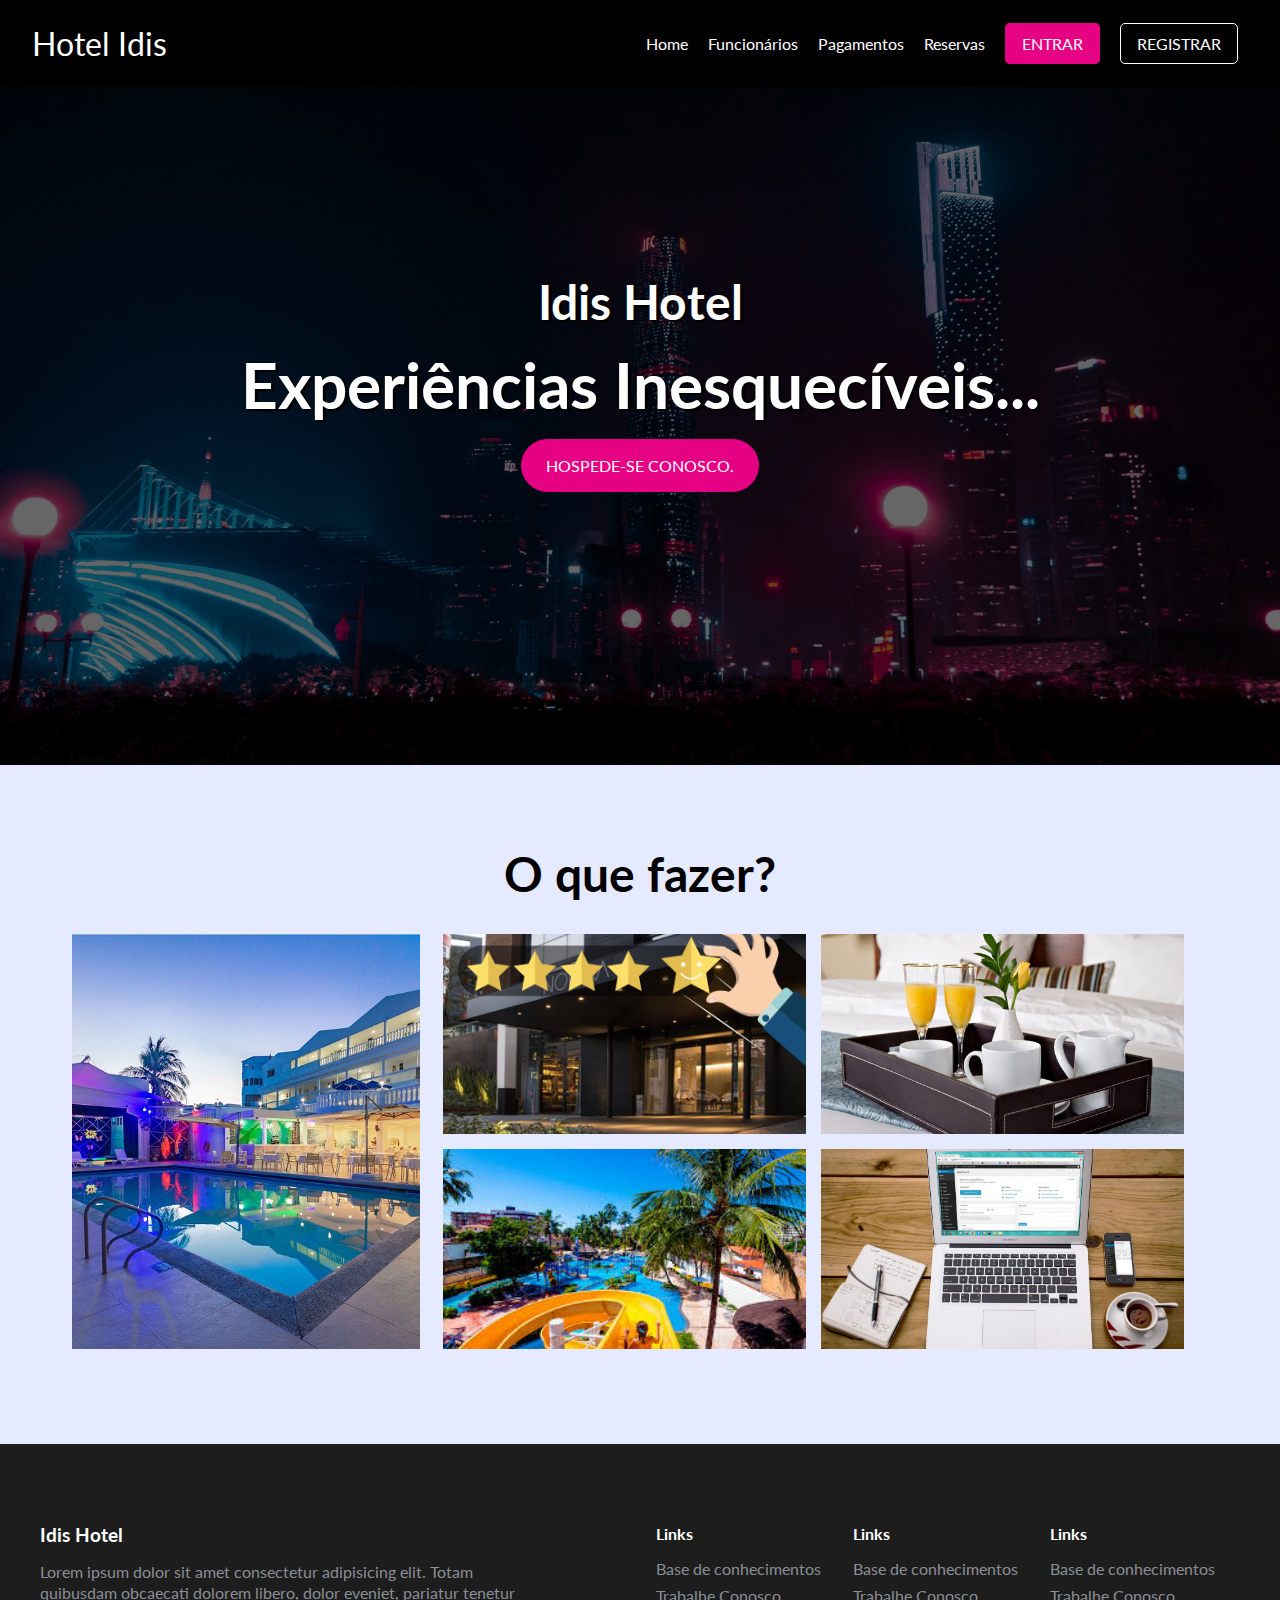
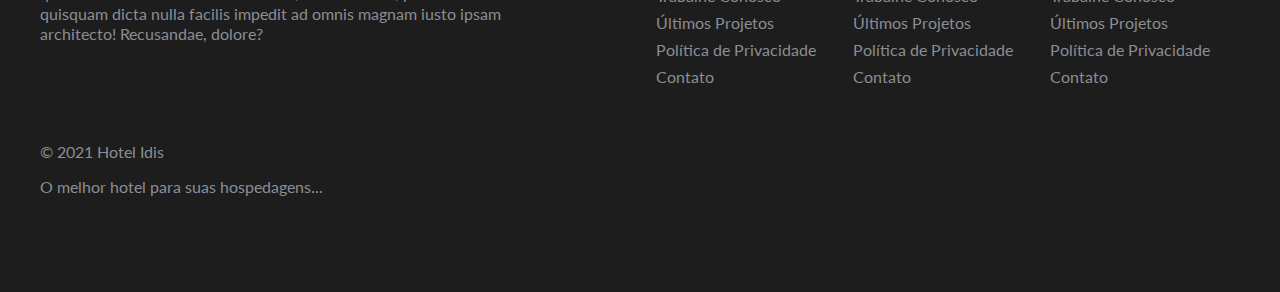
<file: index.html>
<!DOCTYPE html>
<html lang="pt-br">
<head>
  <meta charset="UTF-8">
  <meta name="viewport" content="width=device-width, initial-scale=1.0">
  <title>Hotel Idis</title>
  <!-- Google Fonts -->
  <link rel="preconnect" href="https://fonts.gstatic.com">
  <link href="https://fonts.googleapis.com/css2?family=Lato:ital,wght@0,300;0,700;0,900;1,300;1,700;1,900&display=swap" rel="stylesheet">
  <!-- Font Awesome -->
  <link rel="stylesheet" href="https://cdnjs.cloudflare.com/ajax/libs/font-awesome/5.15.2/css/all.min.css" integrity="sha512-HK5fgLBL+xu6dm/Ii3z4xhlSUyZgTT9tuc/hSrtw6uzJOvgRr2a9jyxxT1ely+B+xFAmJKVSTbpM/CuL7qxO8w==" crossorigin="anonymous" />
  <!-- CSS do projeto -->
  <link rel="stylesheet" href="css/styles.css">
</head>
<body>
  <!-- Cabeçalho -->
  <header id="main-banner">
    <div class="nav-container">
      <a href="#" class="brand">
          <i class="fas fa-star"></i>
          <i class="fas fa-star"></i>
          <i class="fas fa-star"></i>
          <i class="fas fa-star"></i>
          <i class="fas fa-star"></i>Hotel Idis
      </a>
      <nav>
        <ul class="nav-container-navbar">
          <li>
            <a href="#">Home</a>
          </li>
          <li>
            <a href="#">Funcionários</a>
          </li>
          <li>
            <a href="./hotel_Checkout/index.html">Pagamentos</a>
          </li>
          <li>
            <a href="./hotel_Reserva/index.html">Reservas</a>
          </li>
          <li>
            <a href="./hotel_login/index.html" class="btn btn-primary">Entrar</a>
          </li>
          <li>
            <a href="./cadastroHotel/index.html" class="btn">Registrar</a>
          </li>
        </ul>
      </nav>
      <i class="fas fa-bars"></i>
    </div>
    <div class="title-container">
      <h2>Idis Hotel</h2>
      <h1>Experiências Inesquecíveis...</h1>
      <a href="#" class="btn btn-primary btn-rounded">Hospede-se conosco.</a>
    </div>
  </header>
  <!-- Jobs -->
  <div class="jobs-container">
    <h2>O que fazer?</h2>
    <div class="jobs-list">
      <div class="first-job" id="job1">
        <div class="job-card-cover">
          <p class="job-card-title">Diversão...</p>
          <p class="job-card-description">Lorem ipsum dolor sit amet consectetur adipisicing elit. Cumque amet maxime nostrum quaerat. Nihil officia similique excepturi voluptas perspiciatis, odit veritatis cum, dolores adipisci deserunt deleniti nemo repellendus optio eius.</p>
        </div>
      </div>
      <div class="other-jobs-container">
        <div class="job-card" id="job2">
          <div class="job-card-cover">
            <p class="job-card-title">A melhor opção em hospedagem...</p>
            <p class="job-card-description">Lorem ipsum dolor sit amet consectetur adipisicing elit. Cumque amet maxime nostrum quaerat. Nihil officia similique excepturi voluptas perspiciatis, odit veritatis cum, dolores adipisci deserunt deleniti nemo repellendus optio eius.</p>
          </div>
        </div>
        <div class="job-card" id="job3">
          <div class="job-card-cover">
            <p class="job-card-title">Entretenimento...</p>
            <p class="job-card-description">Lorem ipsum dolor sit amet consectetur adipisicing elit. Cumque amet maxime nostrum quaerat. Nihil officia similique excepturi voluptas perspiciatis, odit veritatis cum, dolores adipisci deserunt deleniti nemo repellendus optio eius.</p>
          </div>
        </div>
        <div class="job-card" id="job4">
          <div class="job-card-cover">
            <p class="job-card-title">Lazer...</p>
            <p class="job-card-description">Lorem ipsum dolor sit amet consectetur adipisicing elit. Cumque amet maxime nostrum quaerat. Nihil officia similique excepturi voluptas perspiciatis, odit veritatis cum, dolores adipisci deserunt deleniti nemo repellendus optio eius.</p>
          </div>
        </div>
        <div class="job-card" id="job5">
          <div class="job-card-cover">
            <p class="job-card-title">Trabalho...</p>
            <p class="job-card-description">Lorem ipsum dolor sit amet consectetur adipisicing elit. Cumque amet maxime nostrum quaerat. Nihil officia similique excepturi voluptas perspiciatis, odit veritatis cum, dolores adipisci deserunt deleniti nemo repellendus optio eius.</p>
          </div>
        </div>
      </div>
    </div>
  </div>
  <!-- Footer -->
  <footer>
    <div class="footer-container">
      <div class="footer-desc-container">
        <h3 class="footer-title">Idis Hotel</h3>
        <p>Lorem ipsum dolor sit amet consectetur adipisicing elit. Totam quibusdam obcaecati dolorem libero, dolor eveniet, pariatur tenetur quisquam dicta nulla facilis impedit ad omnis magnam iusto ipsam architecto! Recusandae, dolore?</p>
      </div>
      <div class="footer-links-container">
        <div class="footer-links-container-list">
          <p class="footer-title">Links</p>
          <ul>
            <li>
              <a href="#">Base de conhecimentos</a>
            </li>
            <li>
              <a href="#">Trabalhe Conosco</a>
            </li>
            <li>
              <a href="#">Últimos Projetos</a>
            </li>
            <li>
              <a href="#">Política de Privacidade</a>
            </li>
            <li>
              <a href="#">Contato</a>
            </li>
          </ul>
        </div>
        <div class="footer-links-container-list">
          <p class="footer-title">Links</p>
          <ul>
            <li>
              <a href="#">Base de conhecimentos</a>
            </li>
            <li>
              <a href="#">Trabalhe Conosco</a>
            </li>
            <li>
              <a href="#">Últimos Projetos</a>
            </li>
            <li>
              <a href="#">Política de Privacidade</a>
            </li>
            <li>
              <a href="#">Contato</a>
            </li>
          </ul>
        </div>
        <div class="footer-links-container-list">
          <p class="footer-title">Links</p>
          <ul>
            <li>
              <a href="#">Base de conhecimentos</a>
            </li>
            <li>
              <a href="#">Trabalhe Conosco</a>
            </li>
            <li>
              <a href="#">Últimos Projetos</a>
            </li>
            <li>
              <a href="#">Política de Privacidade</a>
            </li>
            <li>
              <a href="#">Contato</a>
            </li>
          </ul>
        </div>
      </div>
      <div class="footer-copy-right-container">
        <p>&copy; 2021 Hotel Idis</p>
        <p>O melhor hotel para suas hospedagens...</p>
      </div>
    </div>
  </footer>
</body>
</html>
</file>
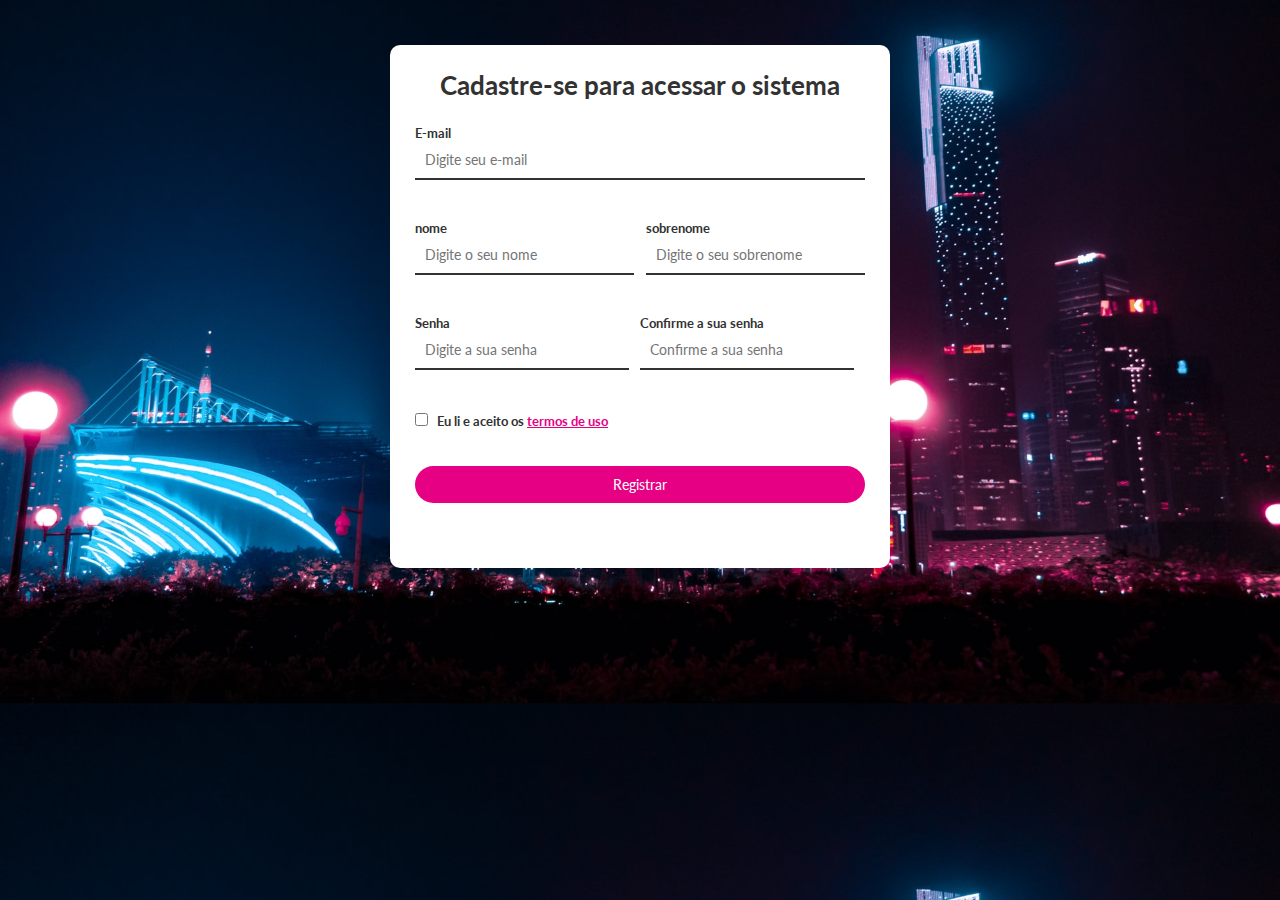
<file: cadastroHotel/index.html>
<!DOCTYPE html>
<html lang="pt-br">
<head>
    <meta charset="UTF-8">
    <meta http-equiv="X-UA-Compatible" content="IE=edge">
    <meta name="viewport" content="width=device-width, initial-scale=1.0">
    <link rel="preconnect" href="https://fonts.gstatic.com">
    <link href="https://fonts.googleapis.com/css2?family=Lato:ital,wght@0,300;0,700;0,900;1,300;1,700;1,900&display=swap" rel="stylesheet">
    <title>Formulário - Cadastro-se</title>
    <link rel="stylesheet" href="css/style.css">
</head>
<body>
    <div id="main-container">
        <h1>Cadastre-se para acessar o sistema</h1>
        <form id="register-form">
            <div class="full-box">
                <label for="email">E-mail</label>
                <input type="email" name="email" id="email" placeholder="Digite seu e-mail" data-min-length="3">
            </div>
            <div class="half-box spacing">
                <label for="name">nome</label>
                <input type="text" name="name" id="name" placeholder="Digite o seu nome">
            </div>
            <div class="half-box">
                <label for="lastname">sobrenome</label>
                <input type="text" name="lastname" id="lastname" placeholder="Digite o seu sobrenome">
            </div>
            <div class="half-box spacing">
                <label for="senha">Senha</label>
                <input type="password" name="password" id="password" placeholder="Digite a sua senha">
            </div>
            <div class="half-box spacing">
                <label for="passconfirmation">Confirme a sua senha</label>
                <input type="password" name="passconfirmation" id="passconfirmation" placeholder="Confirme a sua senha">
            </div>
            <div class="full-box">
                <input type="checkbox" name="agreement" id="agreement">
                <label for="agreement" id="agreement-label">Eu li e aceito os <a href="#">termos de uso</a></label>
            </div>
            <div class="full-box">
                <input type="submit" id="btn-submit" value="Registrar"></button>
            </div>
            <p class="error-validation template"></p>
        </form>
    </div>
    <script src="js/scripts.js"></script>
</body>
</html>
</file>
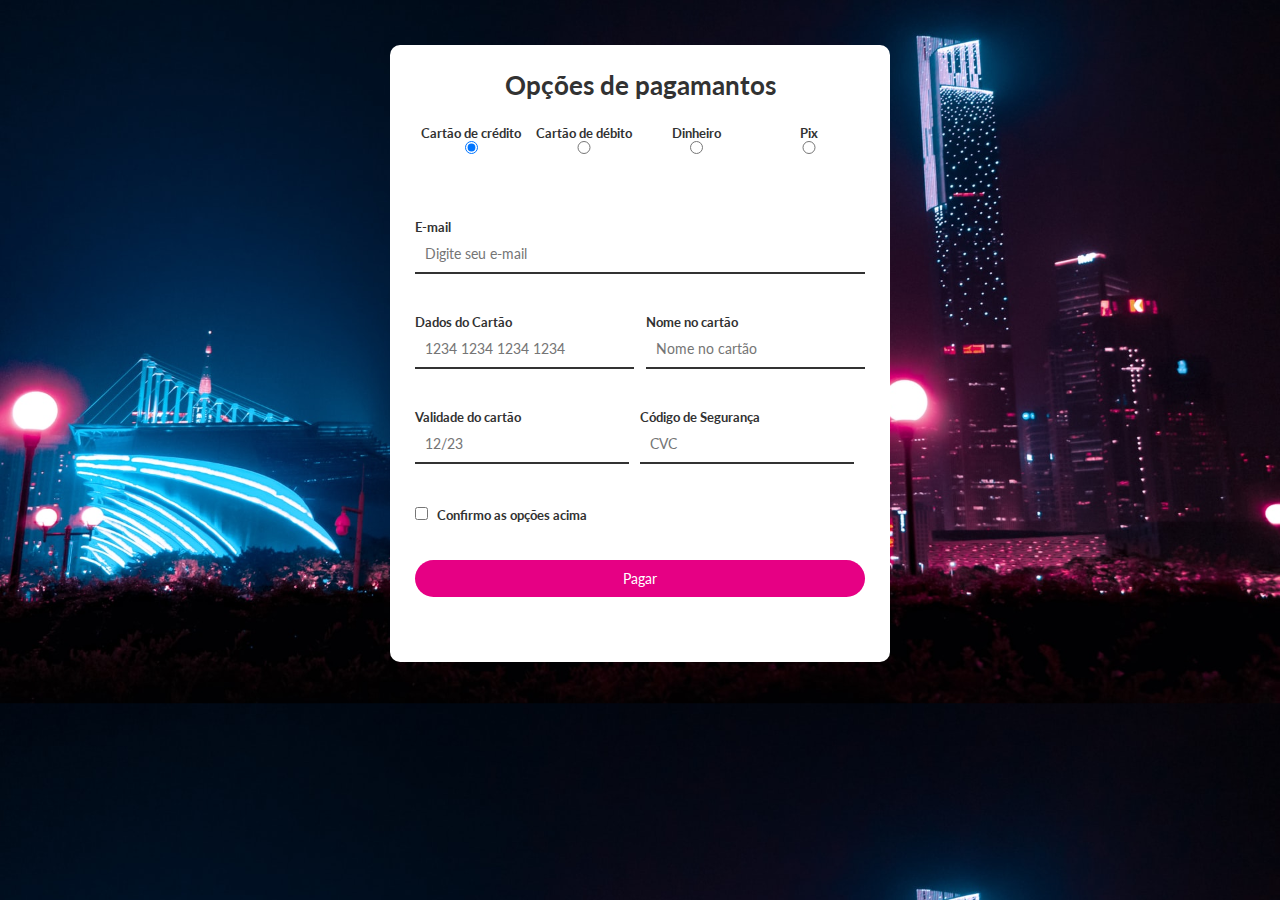
<file: hotel_Checkout/index.html>
<!DOCTYPE html>
<html lang="pt-br">
<head>
    <meta charset="UTF-8">
    <meta http-equiv="X-UA-Compatible" content="IE=edge">
    <meta name="viewport" content="width=device-width, initial-scale=1.0">
    <title>Formulário - Cadastro-se</title>
    <link rel="preconnect" href="https://fonts.gstatic.com">
    <link href="https://fonts.googleapis.com/css2?family=Lato:ital,wght@0,300;0,700;0,900;1,300;1,700;1,900&display=swap" rel="stylesheet">
    <link rel="stylesheet" href="css/style.css">
</head>
<body>
    <div id="main-container">
        <h1>Opções de pagamantos</h1>
        <section>
            <label class="container">Cartão de crédito
                <input type="radio" name="opcao" checked="checked">
              </label>
              <label class="container">Cartão de débito
                <input type="radio" name="opcao">
                <span class="checkmark"></span>
              </label>
              <label class="container">Dinheiro
                <input type="radio" name="opcao">
                <span class="checkmark"></span>
              </label>
              <label class="container">Pix
                <input type="radio" name="opcao">
                <span class="checkmark"></span>
              </label>
            </section>
        <form id="register-form">
            <div class="full-box">
                <label for="email">E-mail</label>
                <input type="email" name="email" id="email" placeholder="Digite seu e-mail" data-min-length="3">
            </div>
            <div class="half-box spacing">
                <label for="name">Dados do Cartão</label>
                <input type="text" name="name" id="name" placeholder="1234 1234 1234 1234">
            </div>
            <div class="half-box">
                <label for="lastname">Nome no cartão</label>
                <input type="text" name="lastname" id="lastname" placeholder="Nome no cartão">
            </div>
            <div class="half-box spacing">
                <label for="senha">Validade do cartão</label>
                <input type="password" name="password" id="password" placeholder="12/23">
            </div>
            <div class="half-box spacing">
                <label for="passconfirmation">Código de Segurança</label>
                <input type="password" name="passconfirmation" id="passconfirmation" placeholder="CVC">
            </div>
            <div class="full-box">
                <input type="checkbox" name="agreement" id="agreement">
                <label for="agreement" id="agreement-label">Confirmo as opções acima</a></label>
            </div>
            <div class="full-box">
                <input type="submit" id="btn-submit" value="Pagar"></button>
            </div>
            <p class="error-validation template"></p>
        </form>
    </div>
    <script src="js/scripts.js"></script>
</body>
</html>
</file>
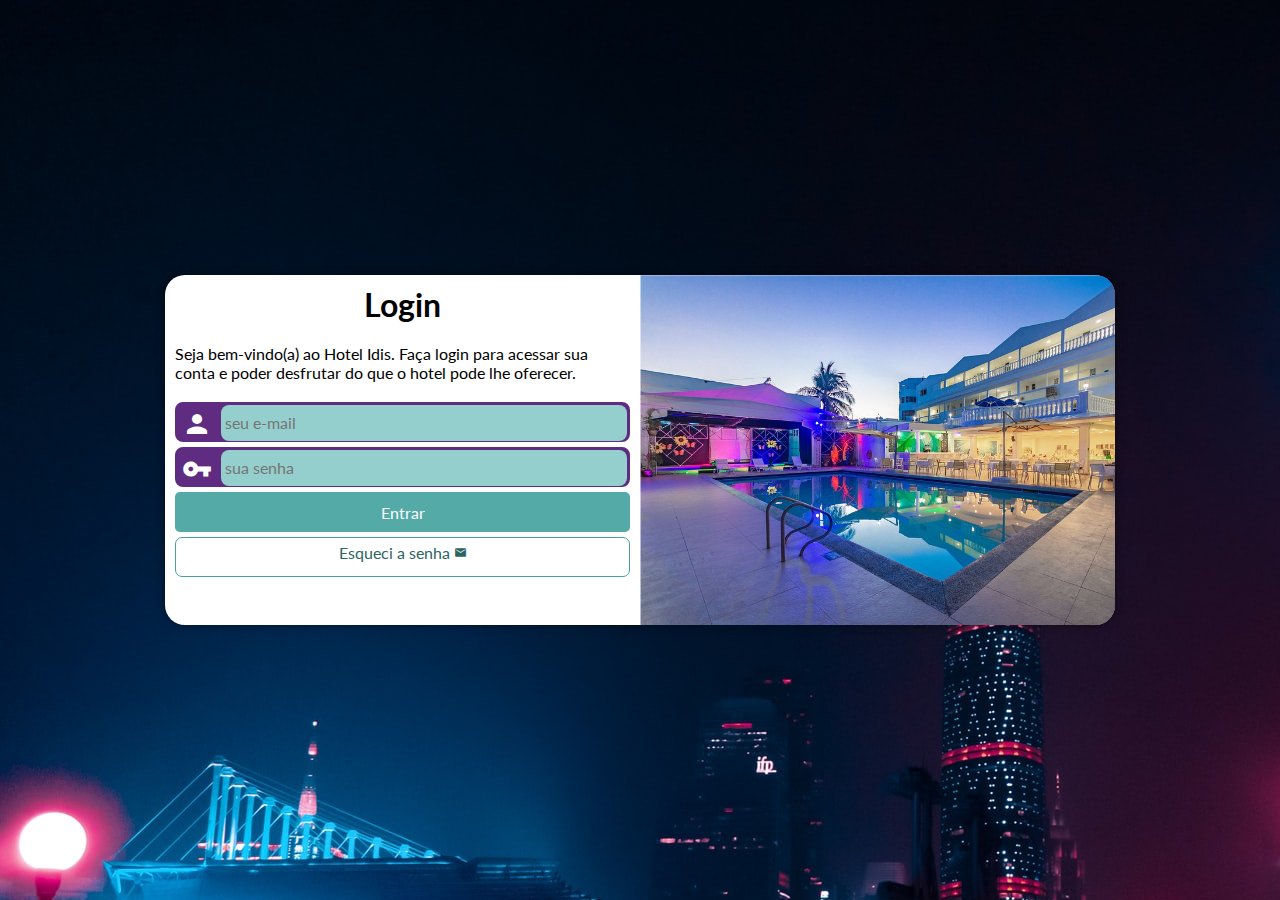
<file: hotel_login/index.html>
<!DOCTYPE html>
<html lang="pt-br">
<head>
    <meta charset="UTF-8">
    <meta name="viewport" content="width=device-width, initial-scale=1.0">
    <title>Login</title>
    <link href="https://fonts.googleapis.com/icon?family=Material+Icons" rel="stylesheet">
    <link rel="preconnect" href="https://fonts.gstatic.com">
    <link href="https://fonts.googleapis.com/css2?family=Lato:ital,wght@0,300;0,700;0,900;1,300;1,700;1,900&display=swap" rel="stylesheet">
    <link rel="stylesheet" href="estilos/style.css">
    <link rel="stylesheet" href="estilos/media-query.css">
</head>
<body>
    <main>
        <section id="login">
            <div id="imagem">
                <!-- Aqui vai a imagem nas CSS -->
            </div>
            <div id="formulario">
                <h1>Login</h1>
                <p>Seja bem-vindo(a) ao Hotel Idis. Faça login para acessar sua conta e poder desfrutar do que o hotel pode lhe oferecer.</p>
                <form action="" method="post" autocomplete="on">
                    <div class="campo">
                        <i class="material-icons">person</i>
                        <input type="email" name="login" id="ilogin" placeholder="seu e-mail" autocomplete="email" required maxlength="30">
                        <label for="ilogin">Login</label>
                    </div>
                    <div class="campo">
                        <i class="material-icons">vpn_key</i>
                        <input type="password" name="senha" id="isenha" placeholder="sua senha" autocomplete="current-password" required minlength="8" maxlength="20">
                        <label for="isenha">Senha</label>
                    </div>
                    <input type="submit" value="Entrar">
                    <a href="esqueci.html" class="botao">
                        Esqueci a senha <i class="material-icons">mail</i>
                    </a>
                </form>
            </div>
        </section>
    </main>
</body>
</html>
</file>
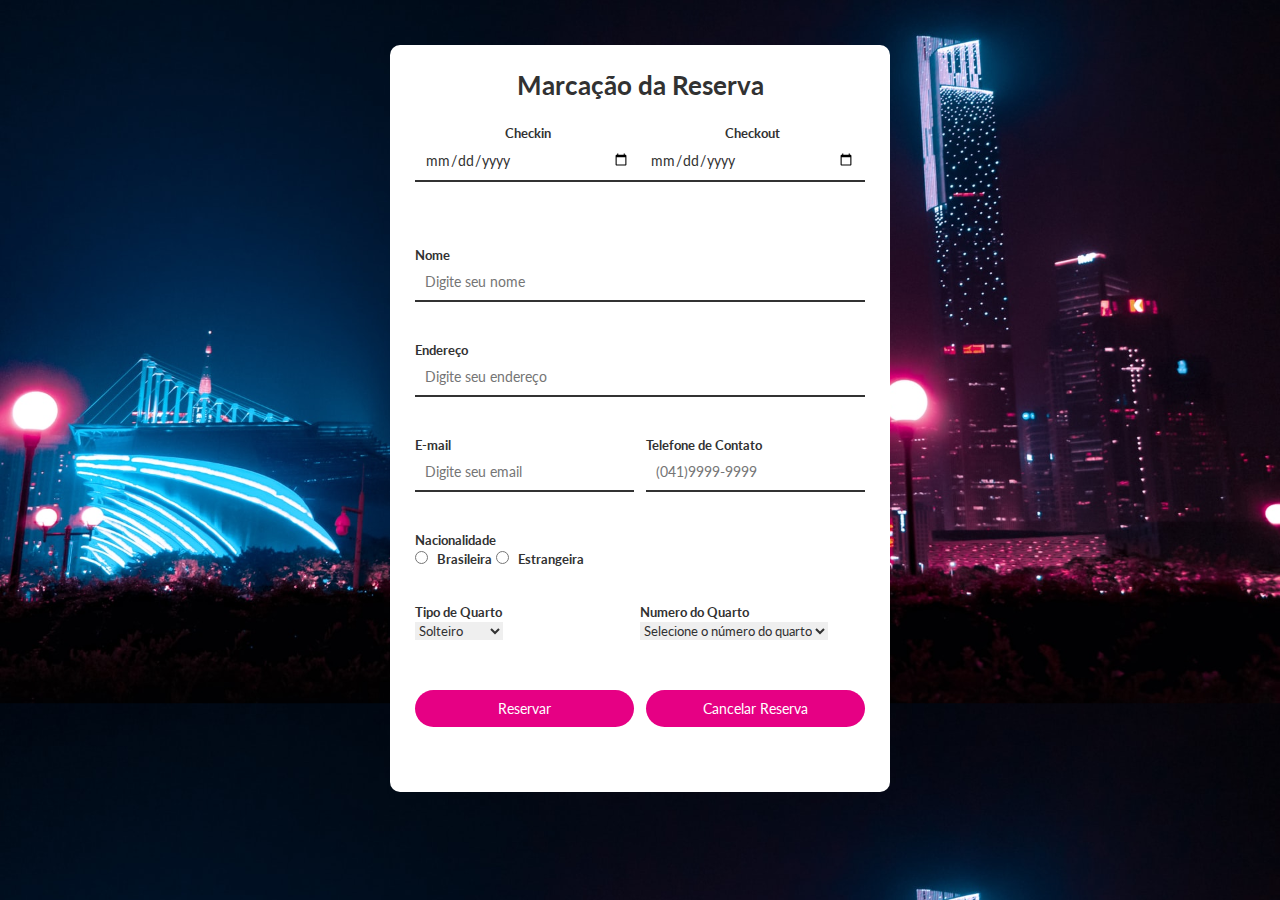
<file: hotel_Reserva/index.html>
<!DOCTYPE html>
<html lang="pt-br">
<head>
    <meta charset="UTF-8">
    <meta http-equiv="X-UA-Compatible" content="IE=edge">
    <meta name="viewport" content="width=device-width, initial-scale=1.0">
    <link rel="preconnect" href="https://fonts.gstatic.com">
  <link href="https://fonts.googleapis.com/css2?family=Lato:ital,wght@0,300;0,700;0,900;1,300;1,700;1,900&display=swap" rel="stylesheet">
    <title>Formulário - Cadastro-se</title>
    <link rel="stylesheet" href="css/style.css">
</head>
<body>
    <div id="main-container">
        <h1>Marcação da Reserva</h1>
        <section>
            <label class="container">Checkin 
                <input type="date" checked="checked">
              </label>
              <label class="container">Checkout
                <input type="date">
                <span class="checkmark"></span>
              </label>
            </select>
        </section>
        <form id="register-form">
            <div class="full-box">
                <label for="email">Nome</label>
                <input type="email" name="email" id="email" placeholder="Digite seu nome" data-min-length="3">
            </div>
            <div class="full-box">
                <label for="email">Endereço</label>
                <input type="email" name="email" id="email" placeholder="Digite seu endereço" data-min-length="3">
            </div>
            <div class="half-box spacing">
                <label for="name">E-mail</label>
                <input type="text" name="name" id="name" placeholder="Digite seu email">
            </div>
            <div class="half-box">
                <label for="lastname">Telefone de Contato</label>
                <input type="tel" name="lastname" id="lastname" placeholder="(041)9999-9999">
            </div>
            <div class="full-box">
                <div class="full-box">
                    <label for="lastname">Nacionalidade</label>
                    <input type="radio" name="agreement" id="agreement">
                    <label for="agreement" id="agreement-label">Brasileira</a></label>
                    <input type="radio" name="agreement" id="agreement">
                    <label for="agreement" id="agreement-label">Estrangeira</a></label>
                </div>
            </div>
            <div class="half-box spacing">
                <label for="apto">Tipo de Quarto</label>
                <select name="apto" id="apto">
                <option value="duplo">Solteiro</option>
                <option value="single">Casal</option>
                <option value="stantard">Família</option>
                <option value="stantard">Presidencial</option>
                </select>
            </div>
            <div class="half-box spacing">
                <label for="apto">Numero do Quarto</label>
                <select name="apto" id="apto">
                <option value="duplo">Selecione o número do quarto</option>
                <option value="duplo">1</option>
                <option value="single">2</option>
                <option value="stantard">3</option>
                <option value="stantard">4</option>
                </select>
            </div>
            <div class="half-box spacing">
                <input type="submit" id="btn-submit" value="Reservar"></button>
            </div>
            <div class="half-box">
                <input type="submit" id="btn-submit" value="Cancelar Reserva"></button>
            </div>
            <p class="error-validation template"></p>
        </form>
    </div>
    <script src="js/scripts.js"></script>
</body>
</html>
</file>
<file: css/styles.css>
#main-banner .title-container h1, #main-banner .title-container h2 {
  text-shadow: 3px 2px #000;
}

.jobs-container h2, .services-container h2 {
  font-size: 3rem;
  margin-top: 2rem;
  text-align: center;
}

.jobs-container .jobs-list .other-jobs-container .job-card, .jobs-container .jobs-list .first-job {
  background-size: cover;
  background-position: center;
}

.jobs-container .jobs-list .other-jobs-container .job-card .job-card-title, .jobs-container .jobs-list .first-job .job-card-title, .jobs-container .jobs-list .other-jobs-container .job-card .job-card-cover, .jobs-container .jobs-list .first-job .job-card-cover, .jobs-container .jobs-list .other-jobs-container .job-card .job-card-description, .jobs-container .jobs-list .first-job .job-card-description {
  opacity: 0;
}
@media (max-width: 425px) {
  .jobs-container .jobs-list .other-jobs-container .job-card .job-card-title, .jobs-container .jobs-list .first-job .job-card-title, .jobs-container .jobs-list .other-jobs-container .job-card .job-card-cover, .jobs-container .jobs-list .first-job .job-card-cover, .jobs-container .jobs-list .other-jobs-container .job-card .job-card-description, .jobs-container .jobs-list .first-job .job-card-description {
    opacity: 1;
  }
}
.jobs-container .jobs-list .other-jobs-container .job-card:hover .job-card-title, .jobs-container .jobs-list .first-job:hover .job-card-title, .jobs-container .jobs-list .other-jobs-container .job-card:hover .job-card-cover, .jobs-container .jobs-list .first-job:hover .job-card-cover, .jobs-container .jobs-list .other-jobs-container .job-card:hover .job-card-description, .jobs-container .jobs-list .first-job:hover .job-card-description {
  opacity: 1;
}

.btn {
  padding: 0.6rem 1rem;
  border: 1px solid #FFF;
  text-transform: uppercase;
  border-radius: 5px;
  transition: 0.3s;
  color: #FFF;
}
.btn:hover {
  border-color: #e60084;
  color: #e60084;
}
.btn-primary {
  background-color: #e60084;
  border-color: #e60084;
}
.btn-primary:hover {
  background-color: transparent;
}
.btn-rounded {
  margin-top: 1rem;
  border-radius: 2rem;
  padding: 1rem 1.5rem;
}

* {
  margin: 0;
  padding: 0;
  box-sizing: border-box;
  font-family: "Lato";
}

a {
  text-decoration: none;
}

li {
  list-style: none;
}

#main-banner {
  background: linear-gradient(rgba(0, 0, 0, 0.6), rgba(0, 0, 0, 0.6)), url("../img/bg-register-page.jpg");
  height: 85vh;
  background-size: cover;
  width: 100%;
  background-position: center;
}
@media (max-width: 425px) {
  #main-banner {
    height: 100vh;
  }
}
@media (max-width: 425px) {
  #main-banner nav {
    display: none;
  }
}
#main-banner .nav-container {
  display: flex;
  justify-content: space-between;
  position: fixed;
  top: 0;
  left: 0;
  width: 100%;
  padding: 1.5rem 2rem;
  background-color: #000;
  z-index: 10;
}
@media (max-width: 425px) {
  #main-banner .nav-container {
    padding: 1rem;
  }
}
#main-banner .nav-container .brand {
  color: #FFF;
  font-size: 2rem;
  transition: 0.3s;
}
#main-banner .nav-container .brand:hover {
  color: #e60084;
}
#main-banner .nav-container-navbar {
  display: flex;
  align-items: center;
  height: 100%;
}
#main-banner .nav-container-navbar li {
  margin: 5px 10px;
}
#main-banner .nav-container-navbar li a {
  color: #FFF;
  transition: 0.3s;
}
#main-banner .nav-container-navbar li a:hover {
  color: #e60084;
}
#main-banner .nav-container .fas.fa-bars {
  font-size: 2rem;
  color: #FFF;
  display: none;
}
@media (max-width: 425px) {
  #main-banner .nav-container .fas.fa-bars {
    display: block;
  }
}
#main-banner .title-container {
  color: #FFF;
  display: flex;
  flex-direction: column;
  align-items: center;
  justify-content: center;
  height: 100%;
}
@media (max-width: 425px) {
  #main-banner .title-container {
    text-align: center;
    padding: 2rem;
  }
}
#main-banner .title-container h2 {
  font-size: 3rem;
}
#main-banner .title-container h1 {
  font-size: 4rem;
  margin-top: 1rem;
}

.services-container {
  text-align: center;
  padding: 2rem;
  margin-bottom: 2rem;
}
.services-container .services-card-container {
  display: flex;
  flex-wrap: wrap;
  justify-content: space-around;
  padding: 2rem;
}
@media (max-width: 425px) {
  .services-container .services-card-container {
    padding: 2rem 0;
  }
}
.services-container .services-card-container .services-card {
  width: 30%;
  margin: 1%;
  padding: 2rem;
  border: 1px solid #CCC;
  transition: 0.3s;
}
@media (max-width: 425px) {
  .services-container .services-card-container .services-card {
    width: 100%;
    margin-bottom: 2rem;
  }
}
.services-container .services-card-container .services-card i {
  color: #e60084;
  font-size: 4rem;
  display: block;
  margin-top: 1rem;
  margin-bottom: 1.5rem;
}
.services-container .services-card-container .services-card h3 {
  font-size: 1.5rem;
  margin-bottom: 1rem;
}
.services-container .services-card-container .services-card p {
  color: #8B8E94;
}
.services-container .services-card-container .services-card:hover {
  border: transparent;
  box-shadow: 0 1px 10px #CCC;
}

.jobs-container {
  background-color: #E5EAFF;
  padding: 3rem;
}
@media (max-width: 425px) {
  .jobs-container {
    padding: 2rem;
  }
}
.jobs-container .jobs-list {
  display: flex;
  padding: 2rem 0;
}
@media (max-width: 425px) {
  .jobs-container .jobs-list {
    flex-direction: column;
  }
}
.jobs-container .jobs-list .first-job {
  width: 30%;
  height: 415px;
  margin: 0 2%;
  background-image: url("../img/hotel-el-dorado.jpg");
  position: relative;
  cursor: pointer;
  transition: 0.5s;
}
@media (max-width: 425px) {
  .jobs-container .jobs-list .first-job {
    width: 100%;
    height: 200px;
    margin: 0;
    margin-bottom: 2rem;
  }
}
.jobs-container .jobs-list .other-jobs-container {
  display: flex;
  flex-wrap: wrap;
  width: 68%;
}
@media (max-width: 425px) {
  .jobs-container .jobs-list .other-jobs-container {
    width: 100%;
    flex-direction: column;
  }
}
.jobs-container .jobs-list .other-jobs-container .job-card {
  width: 46%;
  height: 200px;
  position: relative;
  cursor: pointer;
  margin-bottom: 15px;
  margin-right: 15px;
}
@media (max-width: 425px) {
  .jobs-container .jobs-list .other-jobs-container .job-card {
    width: 100%;
    height: 200px;
    margin: 0;
    margin-bottom: 2rem;
  }
}
.jobs-container .jobs-list .other-jobs-container #job2 {
  background-image: url("../img/imagem-do-hotel.png");
}
.jobs-container .jobs-list .other-jobs-container #job3 {
  background-image: url("../img/quarto.jpg");
}
.jobs-container .jobs-list .other-jobs-container #job4 {
  background-image: url("../img/lazer.jfif");
}
.jobs-container .jobs-list .other-jobs-container #job5 {
  background-image: url("../img/job5.jpg");
}
.jobs-container .jobs-list .job-card-cover {
  position: absolute;
  top: 0;
  left: 0;
  width: 100%;
  height: 100%;
  padding-top: 1.75rem;
  background-color: rgba(0, 0, 0, 0.6);
  border: 3px solid #e60084;
}
.jobs-container .jobs-list .job-card-title {
  text-align: center;
  color: #FFF;
  font-size: 2.2rem;
  transition: 0.5s;
  font-weight: bold;
}
.jobs-container .jobs-list .job-card-description {
  text-align: center;
  color: #FFF;
  padding: 1rem;
  font-size: 0.9rem;
}

footer {
  background-color: #1D1D1D;
  color: #8B8E94;
  padding: 5rem 2rem;
}
footer .footer-container {
  max-width: 1200px;
  margin: 0 auto;
  display: flex;
  flex-wrap: wrap;
}
@media (max-width: 425px) {
  footer .footer-container {
    max-width: 100%;
    flex-direction: column;
  }
}
footer .footer-container .footer-title {
  color: #FFF;
  font-weight: bold;
  margin-bottom: 1rem;
}
footer .footer-desc-container, footer .footer-links-container {
  width: 50%;
}
@media (max-width: 425px) {
  footer .footer-desc-container, footer .footer-links-container {
    width: 100%;
    margin-bottom: 2rem;
    text-align: center;
  }
}
footer .footer-desc-container p {
  width: 80%;
  line-height: 1.3;
}
@media (max-width: 425px) {
  footer .footer-desc-container p {
    width: 100%;
  }
}
footer .footer-links-container {
  display: flex;
}
@media (max-width: 425px) {
  footer .footer-links-container {
    flex-direction: column;
  }
}
footer .footer-links-container-list {
  padding: 0 1rem;
}
@media (max-width: 425px) {
  footer .footer-links-container-list {
    margin-bottom: 2rem;
  }
}
footer .footer-links-container-list li {
  margin-bottom: 0.5rem;
}
footer .footer-links-container-list li a {
  color: #8B8E94;
  transition: 0.5s;
}
footer .footer-links-container-list li a:hover {
  color: #FFF;
}
footer .footer-copy-right-container {
  width: 100%;
  margin-top: 3rem;
}
@media (max-width: 425px) {
  footer .footer-copy-right-container {
    text-align: center;
  }
}
footer .footer-copy-right-container p {
  margin-bottom: 1rem;
}

/*# sourceMappingURL=styles.css.map */
</file>
<file: cadastroHotel/css/style.css>
/* Geral */
*{
    margin: 0;
    padding: 0;
    box-sizing: border-box;
    color: #323232;
    font-family: 'Lato', sans-serif;
    border: none;
}

input, label {
    display: block;
    width: 100%;
}

input:focus, label:focus {
    outline: none;
}

a {
    color: #e60084;
}

body {
    padding-top: 5vh; /* view height -> 5% tela */
    background-image: url('../img/bg-register-page.jpg');
    background-size: cover;
    background-position-y: -150px;
}

/* Form */
#main-container {
    width: 500px;
    margin-left: auto;
    margin-right: auto;
    background-color: #fff;
    border-radius: 10px;
    padding: 25px;
}

#main-container h1 {
    text-align: center;
    margin-bottom: 25px;
    font-size: 1.6rem; /* adptada ao elemento root */
}

form {
    display: flex;
    flex-wrap: wrap;
    justify-content: space-between;
}

.full-box {
    flex: 1 1 100%;
    position: relative;
}

.half-box {
    flex: 1 1 45%;
    position: relative;
}

.spacing {
    margin-right: 2.5%;
}

label {
    font-weight: bold;
    font-size: .8rem;
}

input {
    border-bottom: 2px solid #323232;
    padding: 10px;
    font-size: .9rem;
    margin-bottom: 40px;
}

input:focus {
    border-color: #e60084;
}

input[type="submit"] {
    background-color: #e60084;
    color: #fff;
    border: none;
    border-radius: 20px;
    cursor: pointer;
}

#agreement {
    margin-right: 5px;
}

#agreement, #agreement-label {
    display: inline-block;
    width: auto;
}

/* Validações */
.error-validation {
    color: #ff1a1a;
    position: absolute;
    top: 57px;
    font-size: .8rem;
}

.template {
    display: none;
}
</file>
<file: hotel_Checkout/css/style.css>
/* Geral */
*{
    margin: 0;
    padding: 0;
    box-sizing: border-box;
    color: #323232;
    font-family: 'Lato', sans-serif;
    border: none;
}

input, label {
    display: block;
    width: 100%;
}

input:focus, label:focus {
    outline: none;
}

a {
    color: #e60084;
}

body {
    padding-top: 5vh; /* view height -> 5% tela */
    background-image: url('../img/bg-register-page.jpg');
    background-size: cover;
    background-position-y: -150px;
}

input[type=checkbox] {
   
}

/* Form */
#main-container {
    width: 500px;
    margin-left: auto;
    margin-right: auto;
    background-color: #fff;
    border-radius: 10px;
    padding: 25px;
}

#main-container h1 {
    text-align: center;
    margin-bottom: 25px;
    font-size: 1.6rem; /* adptada ao elemento root */
}

section {
    display: flex;
    text-align: center;
    margin-bottom: 25px;
    font-size: 1.6rem; /* adptada ao elemento root */
}

form {
    display: flex;
    flex-wrap: wrap;
    justify-content: space-between;
}

.full-box {
    flex: 1 1 100%;
    position: relative;
}

.half-box {
    flex: 1 1 45%;
    position: relative;
}

.spacing {
    margin-right: 2.5%;
}

label {
    font-weight: bold;
    font-size: .8rem;
}

input {
    border-bottom: 2px solid #323232;
    padding: 10px;
    font-size: .9rem;
    margin-bottom: 40px;
}

input:focus {
    border-color: #e60084;
}

input[type="submit"] {
    background-color: #e60084;
    color: #fff;
    border: none;
    border-radius: 20px;
    cursor: pointer;
}

#agreement {
    margin-right: 5px;
}

#agreement, #agreement-label {
    display: inline-block;
    width: auto;
}

/* Validações */
.error-validation {
    color: #ff1a1a;
    position: absolute;
    top: 57px;
    font-size: .8rem;
}

.template {
    display: none;
}
</file>
<file: hotel_login/estilos/style.css>
@charset "UTF-8";

/*
    Paletas de cores
    Verde: #49a09d
    Lilás: #5f2c82
*/

* {
    font-family: 'Lato', sans-serif;
    padding: 0px;
    margin: 0px;
    box-sizing: border-box;
}

body, html {
    background-color: #5f2c82;
    height: 100vh;
    width: 100vw;
    background-image: url('../imagens/bg-register-page.jpg');
}

main {
    position: relative;
    height: 100vh;
    width: 100vw;
}

section#login {
    position: absolute;
    top: 50%;
    left: 50%;
    overflow: hidden;

    background-color: white;
    width: 250px;
    height: 515px;
    border-radius: 20px;
    box-shadow: 0px 0px 10px rgba(0, 0, 0, 0.450);

    transform: translate(-50%, -50%);
    transition: width .3s, height .3s;
    transition-timing-function: ease;
}

section#login > div#imagem {
    display: block;
    background: #5f2c82 url(../imagens/hotel-el-dorado.jpg) no-repeat;
    background-size: cover;
    background-position: left bottom;
    height: 200px;
}

section#login > div#formulario {
    display: block;
    padding: 10px;
}

div#formulario > h1 {
    text-align: center;
    margin-bottom: 10px;
}

div#formulario > p {
    font-size: 0.8em;
}

form > div.campo {
    background-color: #5f2c82;
    border: 2px solid #5f2c82;
    display: block;
    width: 100%;
    height: 40px;
    border-radius: 8px;
    margin: 5px 0px;
}

div.campo > label {
    display: none;
}

div.campo > i {
    color: white;
    /*background-color: black;*/
    font-size: 1.9em;
    width: 40px;
    padding: 5px;
}

div.campo > input {
    background-color: #94cfcd;
    font-size: 1em;
    width: calc(100% - 45px);
    height: 100%;
    border: 0px;
    border-radius: 8px;
    padding: 4px;
    transform: translateY(-10px);
}

div.campo > input:focus-within {
    background-color: white;
    border: none;
}
form > input[type=submit] {
    display: block;
    font-size: 1em;
    width: 100%;
    height: 40px;
    background-color: #53aaa7;
    color: white;
    border: none;
    border-radius: 5px;
    cursor: pointer;
}
form > input[type=submit]:hover {
    background-color: #2d6462;
}
form > a.botao {
    display: block;
    text-align: center;
    font-size: 1em;
    width: 100%;
    height: 40px;
    padding-top: 5px;
    margin-top: 5px;
    background-color: white;
    color: #2d6462;
    border: 1px solid #49a09d;
    border-radius: 7px;
    text-decoration: none;
}
form > a.botao:hover {
    background-color: #6cd3cf;
}
form > a.botao > i {
    font-size: 0.8em;
}
</file>
<file: hotel_login/estilos/media-query.css>
@charset "UTF-8";

/* Typical Device Breakpoints
------------------------------
Pequenas telas: até 600px
Celular: de 600px até 768px
Tablet: 768px até 992px
Desktop: 992px até 1200px
Grandes telas: acima de 1200px
*/

@media screen and (min-width: 768px) and (max-width: 992px) { /* CONFIGURAÇÃO PARA TABLET */
    body {
        background-image: url('../imagens/bg-register-page.jpg');
    }

    section#login {
        width: 80vw;
        height: 280px;
    }

    section#login > div#imagem {
        float: left;
        width: 30%;
        height: 100%;
    }

    section#login > div#formulario {
        float: right;
        width: 70%;
    }
}

@media screen and (min-width: 992px) { /* CONFIGURAÇÕES PARA DESKTOP */
    body {
        background-image: url('../imagens/bg-register-page.jpg');
    }

    section#login {
        width: 950px;
        height: 350px;
    }

    section#login > div#imagem {
        float: right;
        width: 50%;
        height: 100%;
    }

    section#login > div#formulario {
        float: left;
        width: 50%;
    }

    div#formulario > h1 {
        font-size: 2em;
    }

    div#formulario > p {
        font-size: 1em;
        margin: 20px 0px;
    }
}
</file>
<file: hotel_Reserva/css/style.css>
/* Geral */
*{
    margin: 0;
    padding: 0;
    box-sizing: border-box;
    color: #323232;
    font-family: 'Lato', sans-serif;
    border: none;
}

input, label {
    display: block;
    width: 100%;
}

input:focus, label:focus {
    outline: none;
}

a {
    color: #e60084;
}

body {
    padding-top: 5vh; /* view height -> 5% tela */
    background-image: url('../img/bg-register-page.jpg');
    background-size: cover;
    background-position-y: -150px;
}

#nacionalidade{
   display: flex;
   flex-wrap: wrap;
}

/* Form */
#main-container {
    width: 500px;
    margin-left: auto;
    margin-right: auto;
    background-color: #fff;
    border-radius: 10px;
    padding: 25px;
}

#main-container h1 {
    text-align: center;
    margin-bottom: 25px;
    font-size: 1.6rem; /* adptada ao elemento root */
}

section {
    display: flex;
    text-align: center;
    margin-bottom: 25px;
    font-size: 1.6rem; /* adptada ao elemento root */
}

form {
    display: flex;
    flex-wrap: wrap;
    justify-content: space-between;
}

.full-box {
    flex: 1 1 100%;
    position: relative;
}

.half-box {
    flex: 1 1 45%;
    position: relative;
}

.spacing {
    margin-right: 2.5%;
}

label {
    font-weight: bold;
    font-size: .8rem;
}

input {
    border-bottom: 2px solid #323232;
    padding: 10px;
    font-size: .9rem;
    margin-bottom: 40px;
}

input:focus {
    border-color: #e60084;
}

input[type="submit"] {
    background-color: #e60084;
    color: #fff;
    border: none;
    border-radius: 30px;
    cursor: pointer;
    margin-top: 50px;
}

#agreement {
    margin-right: 5px;
}

#agreement, #agreement-label {
    display: inline-block;
    width: auto;
}

/* Validações */
.error-validation {
    color: #ff1a1a;
    position: absolute;
    top: 57px;
    font-size: .8rem;
}

.template {
    display: none;
}
</file>
